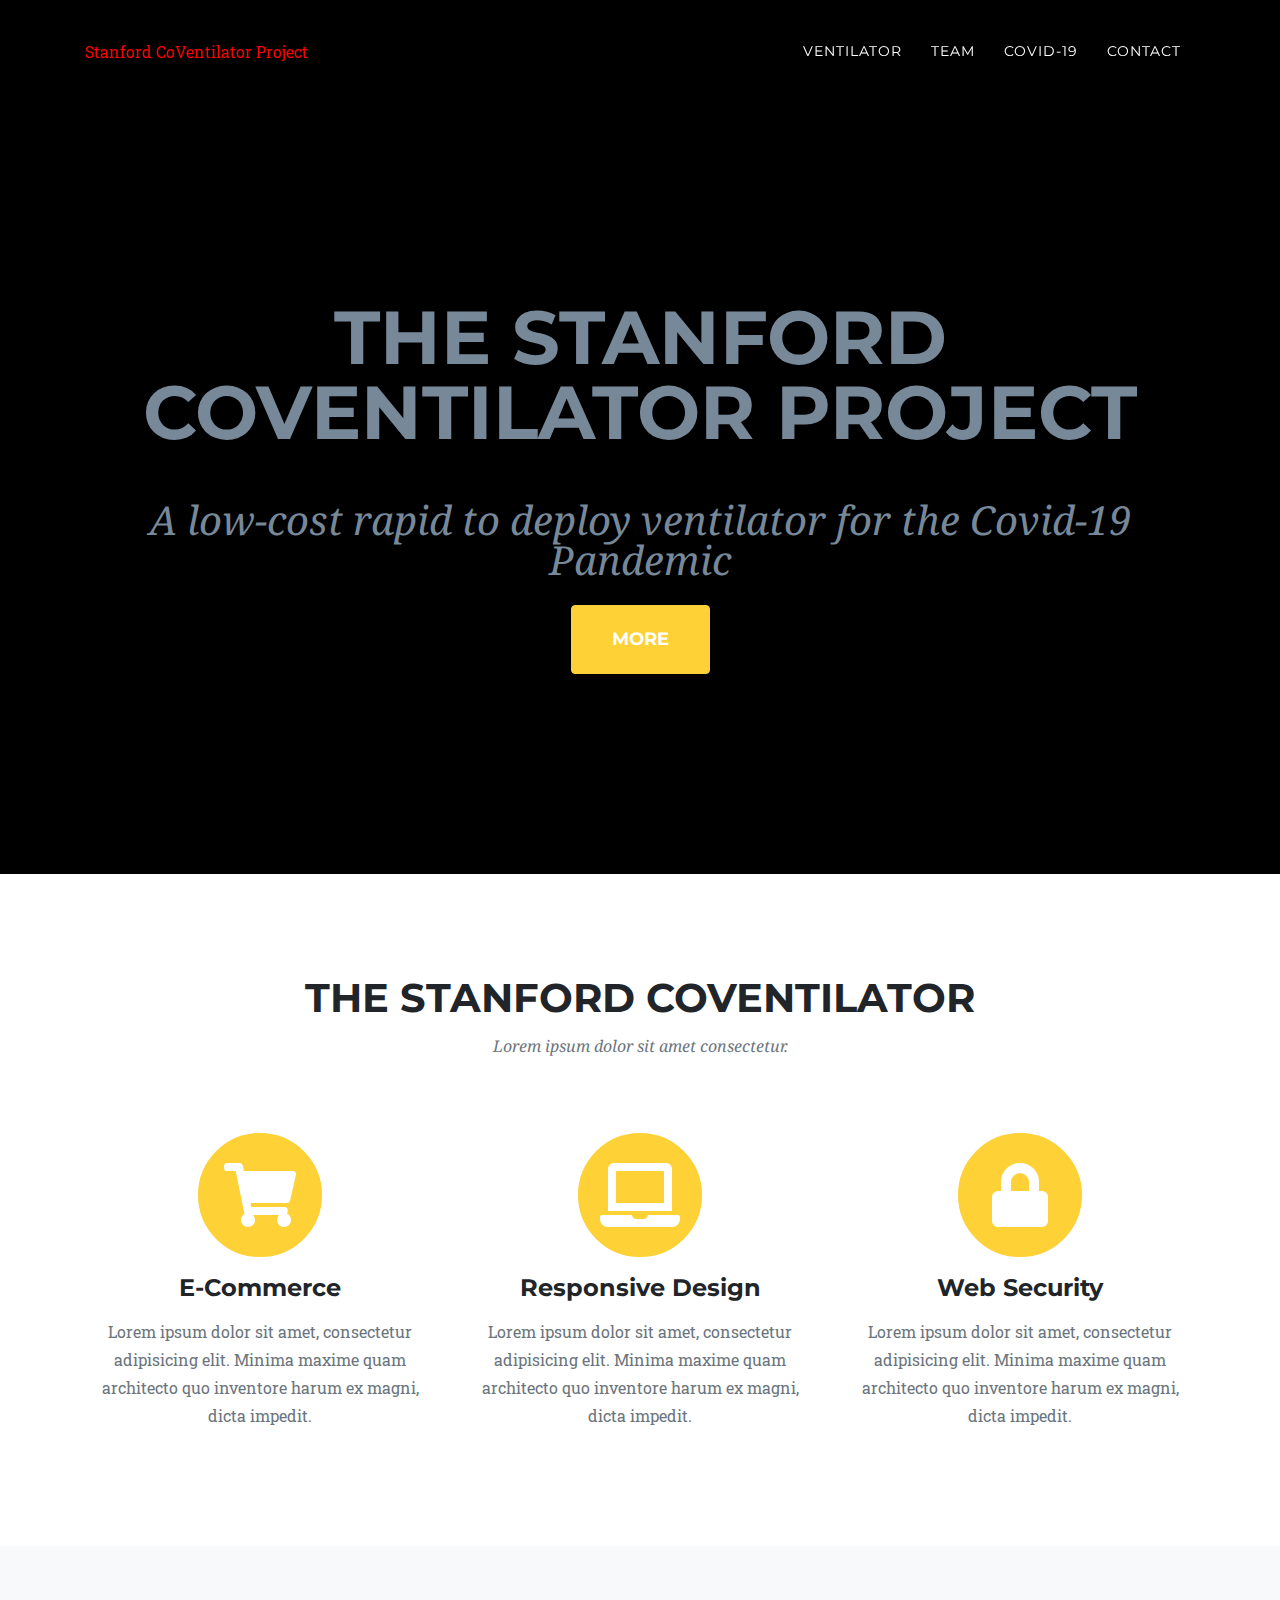
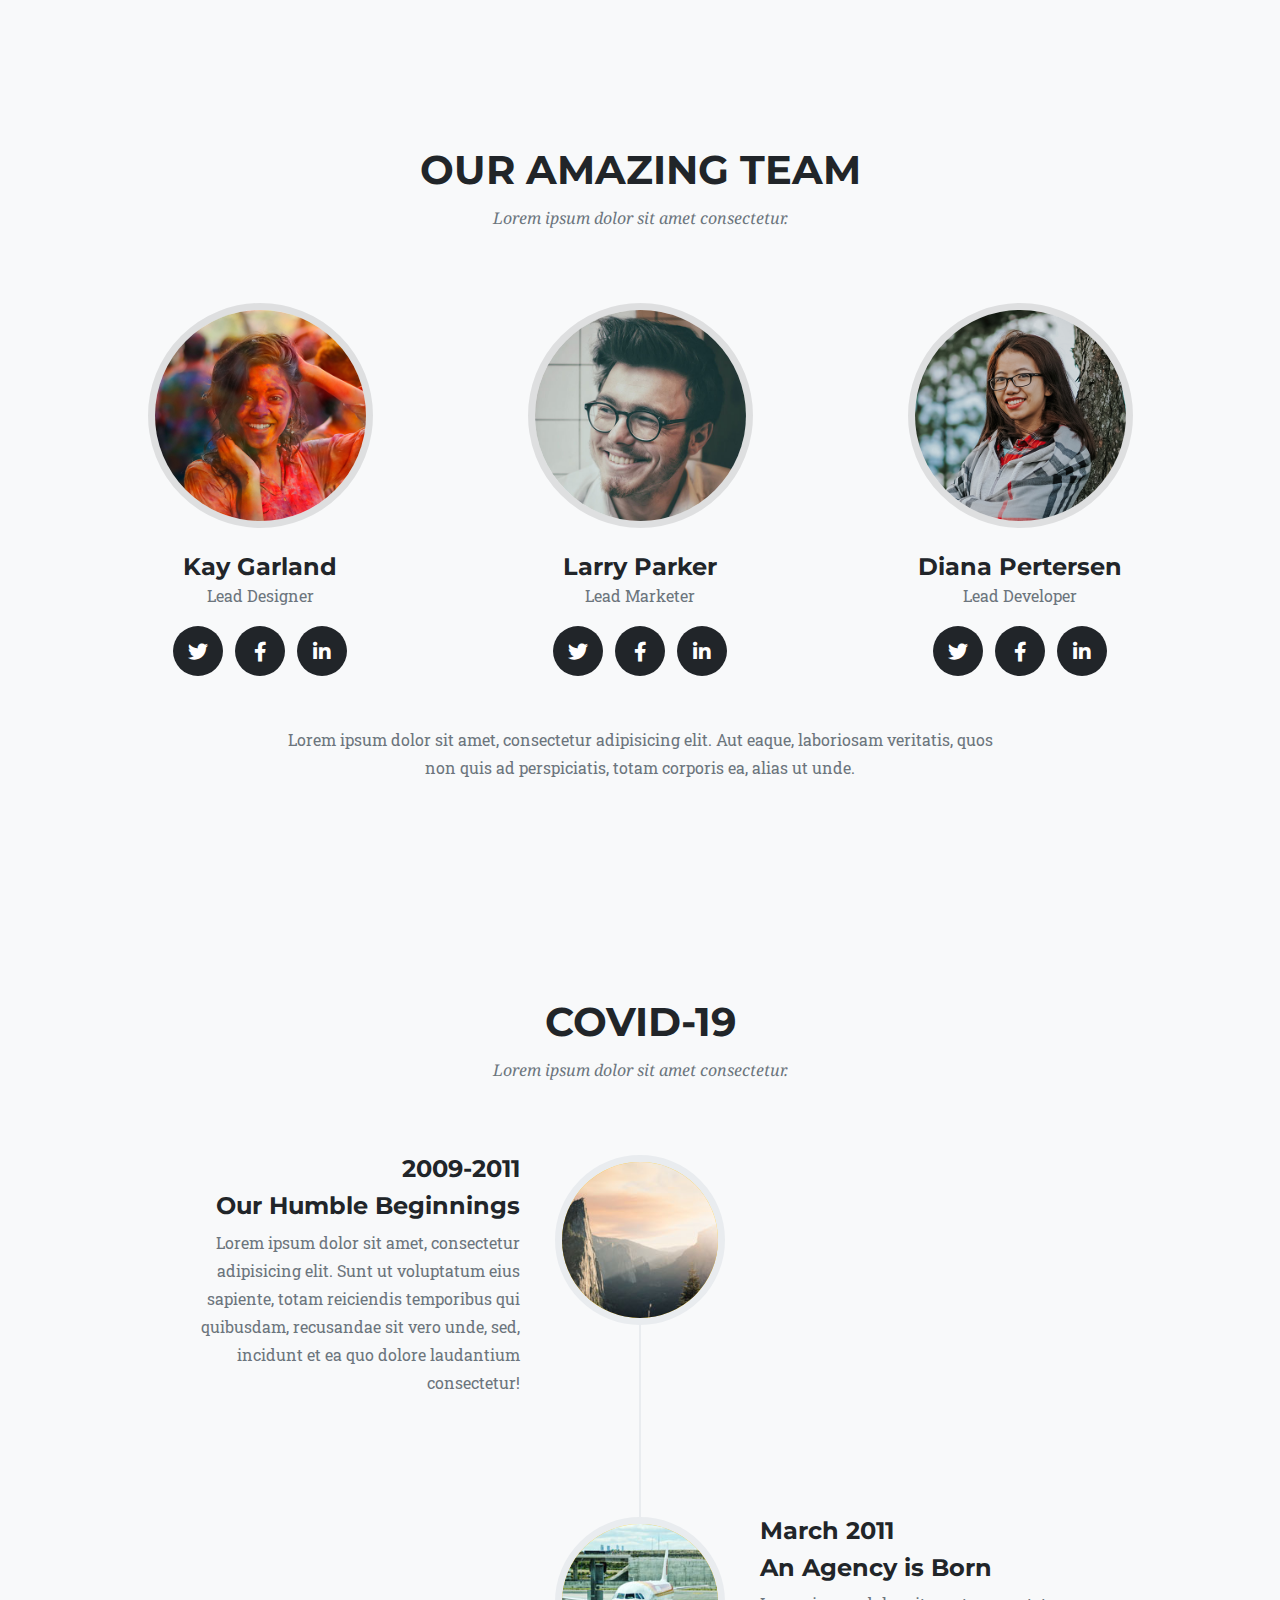
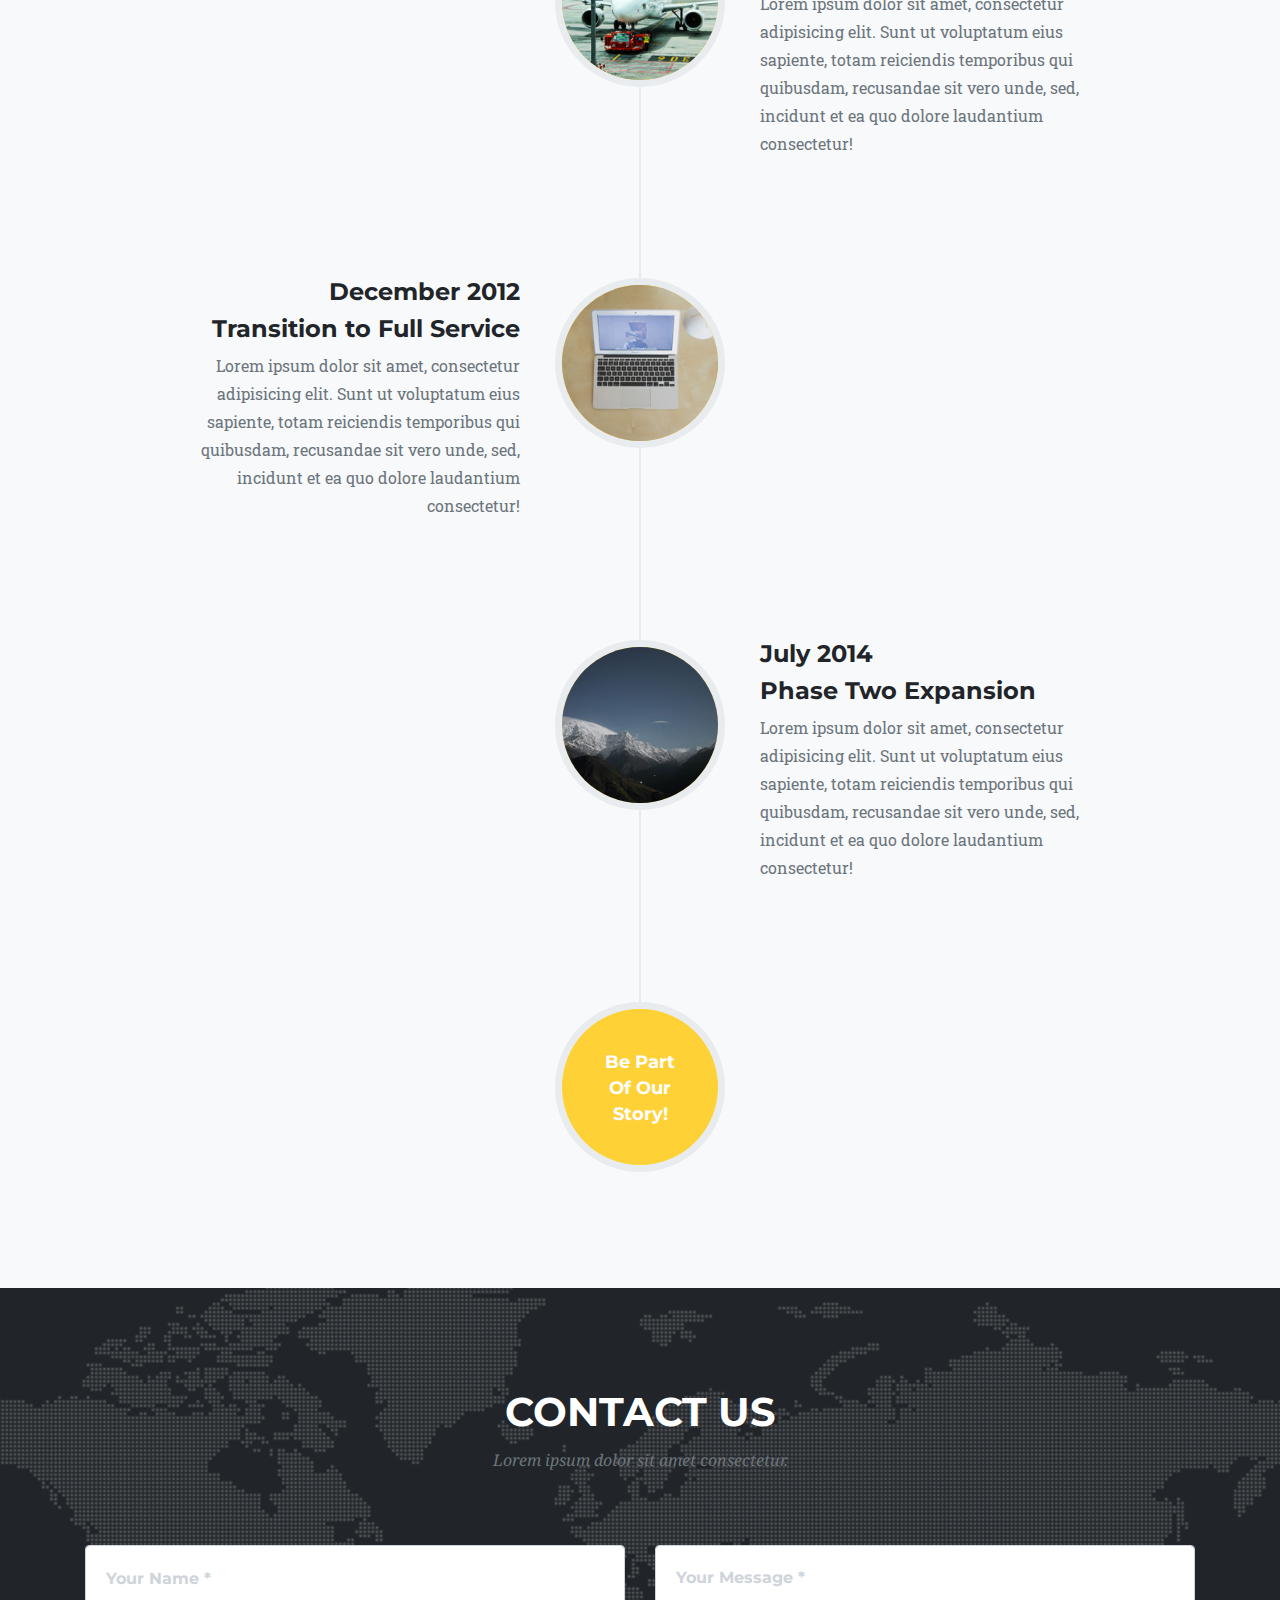
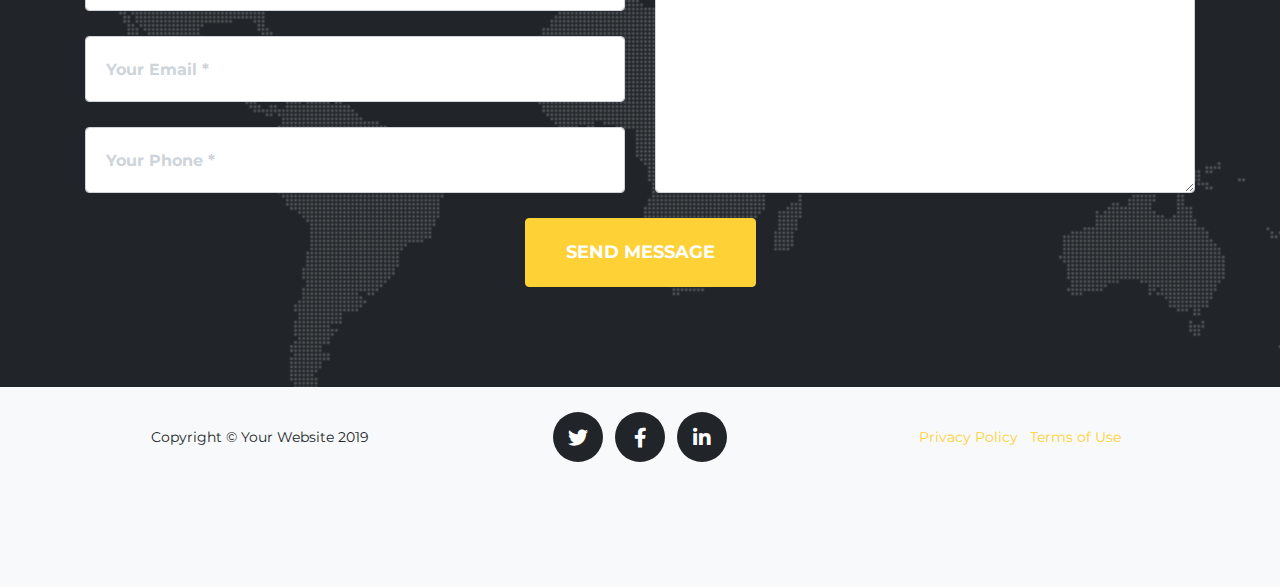
<file: old_template/index_template.html>
<!DOCTYPE html>
<html lang="en">

<head>

  <meta charset="utf-8">
  <meta name="viewport" content="width=device-width, initial-scale=1, shrink-to-fit=no">
  <meta name="description" content="">
  <meta name="author" content="">

  <title>Stanford CoVentilator</title>

  <!-- Bootstrap core CSS -->
  <link href="vendor/bootstrap/css/bootstrap.min.css" rel="stylesheet">

  <!-- Custom fonts for this template -->
  <link href="vendor/fontawesome-free/css/all.min.css" rel="stylesheet" type="text/css">
  <link href="https://fonts.googleapis.com/css?family=Montserrat:400,700" rel="stylesheet" type="text/css">
  <link href='https://fonts.googleapis.com/css?family=Kaushan+Script' rel='stylesheet' type='text/css'>
  <link href='https://fonts.googleapis.com/css?family=Droid+Serif:400,700,400italic,700italic' rel='stylesheet' type='text/css'>
  <link href='https://fonts.googleapis.com/css?family=Roboto+Slab:400,100,300,700' rel='stylesheet' type='text/css'>

  <!-- Custom styles for this template -->
  <link href="css/agency.css" rel="stylesheet">

</head>

<body id="page-top">

  <!-- Navigation -->
  <nav class="navbar navbar-expand-lg navbar-dark fixed-top" id="mainNav">
    <div class="container">
      <a class="js-scroll-trigger" style="color: red;"href="#page-top">Stanford CoVentilator Project</a>
      <button class="navbar-toggler navbar-toggler-right" type="button" data-toggle="collapse" data-target="#navbarResponsive" aria-controls="navbarResponsive" aria-expanded="false" aria-label="Toggle navigation">
        Menu
        <i class="fas fa-bars"></i>
      </button>
      <div class="collapse navbar-collapse" id="navbarResponsive">
        <ul class="navbar-nav text-uppercase ml-auto">
          <li class="nav-item">
            <a class="nav-link js-scroll-trigger" href="#ventilator">Ventilator</a>
          </li>
          <li class="nav-item">
            <a class="nav-link js-scroll-trigger" href="#team">Team</a>
          </li>
          <li class="nav-item">
            <a class="nav-link js-scroll-trigger" href="#covid-19">Covid-19</a>
          </li>
          <li class="nav-item">
            <a class="nav-link js-scroll-trigger" href="#contact">Contact</a>
          </li>
        </ul>
      </div>
    </div>
  </nav>

  <!-- Header -->
  <header class="masthead">
    <div class="container">
      <div class="intro-text">
        <div class="intro-heading text-uppercase">The Stanford CoVentilator Project</div>
        <div class="intro-lead-in ">A low-cost rapid to deploy ventilator for the Covid-19 Pandemic</div>
        <a class="btn btn-primary btn-xl text-uppercase js-scroll-trigger" href="#Ventilator">More</a>
      </div>
    </div>
  </header>

  <!-- ventilator -->
  <section class="page-section" id="ventilator">
    <div class="container">
      <div class="row">
        <div class="col-lg-12 text-center">
          <h2 class="section-heading text-uppercase">The Stanford CoVentilator</h2>
          <h3 class="section-subheading text-muted">Lorem ipsum dolor sit amet consectetur.</h3>
        </div>
      </div>
      <div class="row text-center">
        <div class="col-md-4">
          <span class="fa-stack fa-4x">
            <i class="fas fa-circle fa-stack-2x text-primary"></i>
            <i class="fas fa-shopping-cart fa-stack-1x fa-inverse"></i>
          </span>
          <h4 class="service-heading">E-Commerce</h4>
          <p class="text-muted">Lorem ipsum dolor sit amet, consectetur adipisicing elit. Minima maxime quam architecto quo inventore harum ex magni, dicta impedit.</p>
        </div>
        <div class="col-md-4">
          <span class="fa-stack fa-4x">
            <i class="fas fa-circle fa-stack-2x text-primary"></i>
            <i class="fas fa-laptop fa-stack-1x fa-inverse"></i>
          </span>
          <h4 class="service-heading">Responsive Design</h4>
          <p class="text-muted">Lorem ipsum dolor sit amet, consectetur adipisicing elit. Minima maxime quam architecto quo inventore harum ex magni, dicta impedit.</p>
        </div>
        <div class="col-md-4">
          <span class="fa-stack fa-4x">
            <i class="fas fa-circle fa-stack-2x text-primary"></i>
            <i class="fas fa-lock fa-stack-1x fa-inverse"></i>
          </span>
          <h4 class="service-heading">Web Security</h4>
          <p class="text-muted">Lorem ipsum dolor sit amet, consectetur adipisicing elit. Minima maxime quam architecto quo inventore harum ex magni, dicta impedit.</p>
        </div>
      </div>
    </div>
  </section>

  <!-- team-->
  <section class="bg-light page-section" id="team">
    <section class="bg-light page-section" id="team">
      <div class="container">
        <div class="row">
          <div class="col-lg-12 text-center">
            <h2 class="section-heading text-uppercase">Our Amazing Team</h2>
            <h3 class="section-subheading text-muted">Lorem ipsum dolor sit amet consectetur.</h3>
          </div>
        </div>
        <div class="row">
          <div class="col-sm-4">
            <div class="team-member">
              <img class="mx-auto rounded-circle" src="img/team/1.jpg" alt="">
              <h4>Kay Garland</h4>
              <p class="text-muted">Lead Designer</p>
              <ul class="list-inline social-buttons">
                <li class="list-inline-item">
                  <a href="#">
                    <i class="fab fa-twitter"></i>
                  </a>
                </li>
                <li class="list-inline-item">
                  <a href="#">
                    <i class="fab fa-facebook-f"></i>
                  </a>
                </li>
                <li class="list-inline-item">
                  <a href="#">
                    <i class="fab fa-linkedin-in"></i>
                  </a>
                </li>
              </ul>
            </div>
          </div>
          <div class="col-sm-4">
            <div class="team-member">
              <img class="mx-auto rounded-circle" src="img/team/2.jpg" alt="">
              <h4>Larry Parker</h4>
              <p class="text-muted">Lead Marketer</p>
              <ul class="list-inline social-buttons">
                <li class="list-inline-item">
                  <a href="#">
                    <i class="fab fa-twitter"></i>
                  </a>
                </li>
                <li class="list-inline-item">
                  <a href="#">
                    <i class="fab fa-facebook-f"></i>
                  </a>
                </li>
                <li class="list-inline-item">
                  <a href="#">
                    <i class="fab fa-linkedin-in"></i>
                  </a>
                </li>
              </ul>
            </div>
          </div>
          <div class="col-sm-4">
            <div class="team-member">
              <img class="mx-auto rounded-circle" src="img/team/3.jpg" alt="">
              <h4>Diana Pertersen</h4>
              <p class="text-muted">Lead Developer</p>
              <ul class="list-inline social-buttons">
                <li class="list-inline-item">
                  <a href="#">
                    <i class="fab fa-twitter"></i>
                  </a>
                </li>
                <li class="list-inline-item">
                  <a href="#">
                    <i class="fab fa-facebook-f"></i>
                  </a>
                </li>
                <li class="list-inline-item">
                  <a href="#">
                    <i class="fab fa-linkedin-in"></i>
                  </a>
                </li>
              </ul>
            </div>
          </div>
        </div>
        <div class="row">
          <div class="col-lg-8 mx-auto text-center">
            <p class="large text-muted">Lorem ipsum dolor sit amet, consectetur adipisicing elit. Aut eaque, laboriosam veritatis, quos non quis ad perspiciatis, totam corporis ea, alias ut unde.</p>
          </div>
        </div>
      </div>
    </section>

  <!-- covid-19 -->
  <section class="page-section" id="covid-19">
    <div class="container">
      <div class="row">
        <div class="col-lg-12 text-center">
          <h2 class="section-heading text-uppercase">covid-19</h2>
          <h3 class="section-subheading text-muted">Lorem ipsum dolor sit amet consectetur.</h3>
        </div>
      </div>
      <div class="row">
        <div class="col-lg-12">
          <ul class="timeline">
            <li>
              <div class="timeline-image">
                <img class="rounded-circle img-fluid" src="img/about/1.jpg" alt="">
              </div>
              <div class="timeline-panel">
                <div class="timeline-heading">
                  <h4>2009-2011</h4>
                  <h4 class="subheading">Our Humble Beginnings</h4>
                </div>
                <div class="timeline-body">
                  <p class="text-muted">Lorem ipsum dolor sit amet, consectetur adipisicing elit. Sunt ut voluptatum eius sapiente, totam reiciendis temporibus qui quibusdam, recusandae sit vero unde, sed, incidunt et ea quo dolore laudantium consectetur!</p>
                </div>
              </div>
            </li>
            <li class="timeline-inverted">
              <div class="timeline-image">
                <img class="rounded-circle img-fluid" src="img/about/2.jpg" alt="">
              </div>
              <div class="timeline-panel">
                <div class="timeline-heading">
                  <h4>March 2011</h4>
                  <h4 class="subheading">An Agency is Born</h4>
                </div>
                <div class="timeline-body">
                  <p class="text-muted">Lorem ipsum dolor sit amet, consectetur adipisicing elit. Sunt ut voluptatum eius sapiente, totam reiciendis temporibus qui quibusdam, recusandae sit vero unde, sed, incidunt et ea quo dolore laudantium consectetur!</p>
                </div>
              </div>
            </li>
            <li>
              <div class="timeline-image">
                <img class="rounded-circle img-fluid" src="img/about/3.jpg" alt="">
              </div>
              <div class="timeline-panel">
                <div class="timeline-heading">
                  <h4>December 2012</h4>
                  <h4 class="subheading">Transition to Full Service</h4>
                </div>
                <div class="timeline-body">
                  <p class="text-muted">Lorem ipsum dolor sit amet, consectetur adipisicing elit. Sunt ut voluptatum eius sapiente, totam reiciendis temporibus qui quibusdam, recusandae sit vero unde, sed, incidunt et ea quo dolore laudantium consectetur!</p>
                </div>
              </div>
            </li>
            <li class="timeline-inverted">
              <div class="timeline-image">
                <img class="rounded-circle img-fluid" src="img/about/4.jpg" alt="">
              </div>
              <div class="timeline-panel">
                <div class="timeline-heading">
                  <h4>July 2014</h4>
                  <h4 class="subheading">Phase Two Expansion</h4>
                </div>
                <div class="timeline-body">
                  <p class="text-muted">Lorem ipsum dolor sit amet, consectetur adipisicing elit. Sunt ut voluptatum eius sapiente, totam reiciendis temporibus qui quibusdam, recusandae sit vero unde, sed, incidunt et ea quo dolore laudantium consectetur!</p>
                </div>
              </div>
            </li>
            <li class="timeline-inverted">
              <div class="timeline-image">
                <h4>Be Part
                  <br>Of Our
                  <br>Story!</h4>
              </div>
            </li>
          </ul>
        </div>
      </div>
    </div>
  </section>


  <!-- Contact -->
  <section class="page-section" id="contact">
    <div class="container">
      <div class="row">
        <div class="col-lg-12 text-center">
          <h2 class="section-heading text-uppercase">Contact Us</h2>
          <h3 class="section-subheading text-muted">Lorem ipsum dolor sit amet consectetur.</h3>
        </div>
      </div>
      <div class="row">
        <div class="col-lg-12">
          <form id="contactForm" name="sentMessage" novalidate="novalidate">
            <div class="row">
              <div class="col-md-6">
                <div class="form-group">
                  <input class="form-control" id="name" type="text" placeholder="Your Name *" required="required" data-validation-required-message="Please enter your name.">
                  <p class="help-block text-danger"></p>
                </div>
                <div class="form-group">
                  <input class="form-control" id="email" type="email" placeholder="Your Email *" required="required" data-validation-required-message="Please enter your email address.">
                  <p class="help-block text-danger"></p>
                </div>
                <div class="form-group">
                  <input class="form-control" id="phone" type="tel" placeholder="Your Phone *" required="required" data-validation-required-message="Please enter your phone number.">
                  <p class="help-block text-danger"></p>
                </div>
              </div>
              <div class="col-md-6">
                <div class="form-group">
                  <textarea class="form-control" id="message" placeholder="Your Message *" required="required" data-validation-required-message="Please enter a message."></textarea>
                  <p class="help-block text-danger"></p>
                </div>
              </div>
              <div class="clearfix"></div>
              <div class="col-lg-12 text-center">
                <div id="success"></div>
                <button id="sendMessageButton" class="btn btn-primary btn-xl text-uppercase" type="submit">Send Message</button>
              </div>
            </div>
          </form>
        </div>
      </div>
    </div>
  </section>

  <!-- Footer -->
  <footer class="footer">
    <div class="container">
      <div class="row align-items-center">
        <div class="col-md-4">
          <span class="copyright">Copyright &copy; Your Website 2019</span>
        </div>
        <div class="col-md-4">
          <ul class="list-inline social-buttons">
            <li class="list-inline-item">
              <a href="#">
                <i class="fab fa-twitter"></i>
              </a>
            </li>
            <li class="list-inline-item">
              <a href="#">
                <i class="fab fa-facebook-f"></i>
              </a>
            </li>
            <li class="list-inline-item">
              <a href="#">
                <i class="fab fa-linkedin-in"></i>
              </a>
            </li>
          </ul>
        </div>
        <div class="col-md-4">
          <ul class="list-inline quicklinks">
            <li class="list-inline-item">
              <a href="#">Privacy Policy</a>
            </li>
            <li class="list-inline-item">
              <a href="#">Terms of Use</a>
            </li>
          </ul>
        </div>
      </div>
    </div>
  </footer>

  <!-- Portfolio Modals -->

  <!-- Modal 1 -->
  <div class="portfolio-modal modal fade" id="portfolioModal1" tabindex="-1" role="dialog" aria-hidden="true">
    <div class="modal-dialog">
      <div class="modal-content">
        <div class="close-modal" data-dismiss="modal">
          <div class="lr">
            <div class="rl"></div>
          </div>
        </div>
        <div class="container">
          <div class="row">
            <div class="col-lg-8 mx-auto">
              <div class="modal-body">
                <!-- Project Details Go Here -->
                <h2 class="text-uppercase">Project Name</h2>
                <p class="item-intro text-muted">Lorem ipsum dolor sit amet consectetur.</p>
                <img class="img-fluid d-block mx-auto" src="img/portfolio/01-full.jpg" alt="">
                <p>Use this area to describe your project. Lorem ipsum dolor sit amet, consectetur adipisicing elit. Est blanditiis dolorem culpa incidunt minus dignissimos deserunt repellat aperiam quasi sunt officia expedita beatae cupiditate, maiores repudiandae, nostrum, reiciendis facere nemo!</p>
                <ul class="list-inline">
                  <li>Date: January 2017</li>
                  <li>Client: Threads</li>
                  <li>Category: Illustration</li>
                </ul>
                <button class="btn btn-primary" data-dismiss="modal" type="button">
                  <i class="fas fa-times"></i>
                  Close Project</button>
              </div>
            </div>
          </div>
        </div>
      </div>
    </div>
  </div>

  <!-- Modal 2 -->
  <div class="portfolio-modal modal fade" id="portfolioModal2" tabindex="-1" role="dialog" aria-hidden="true">
    <div class="modal-dialog">
      <div class="modal-content">
        <div class="close-modal" data-dismiss="modal">
          <div class="lr">
            <div class="rl"></div>
          </div>
        </div>
        <div class="container">
          <div class="row">
            <div class="col-lg-8 mx-auto">
              <div class="modal-body">
                <!-- Project Details Go Here -->
                <h2 class="text-uppercase">Project Name</h2>
                <p class="item-intro text-muted">Lorem ipsum dolor sit amet consectetur.</p>
                <img class="img-fluid d-block mx-auto" src="img/portfolio/02-full.jpg" alt="">
                <p>Use this area to describe your project. Lorem ipsum dolor sit amet, consectetur adipisicing elit. Est blanditiis dolorem culpa incidunt minus dignissimos deserunt repellat aperiam quasi sunt officia expedita beatae cupiditate, maiores repudiandae, nostrum, reiciendis facere nemo!</p>
                <ul class="list-inline">
                  <li>Date: January 2017</li>
                  <li>Client: Explore</li>
                  <li>Category: Graphic Design</li>
                </ul>
                <button class="btn btn-primary" data-dismiss="modal" type="button">
                  <i class="fas fa-times"></i>
                  Close Project</button>
              </div>
            </div>
          </div>
        </div>
      </div>
    </div>
  </div>

  <!-- Modal 3 -->
  <div class="portfolio-modal modal fade" id="portfolioModal3" tabindex="-1" role="dialog" aria-hidden="true">
    <div class="modal-dialog">
      <div class="modal-content">
        <div class="close-modal" data-dismiss="modal">
          <div class="lr">
            <div class="rl"></div>
          </div>
        </div>
        <div class="container">
          <div class="row">
            <div class="col-lg-8 mx-auto">
              <div class="modal-body">
                <!-- Project Details Go Here -->
                <h2 class="text-uppercase">Project Name</h2>
                <p class="item-intro text-muted">Lorem ipsum dolor sit amet consectetur.</p>
                <img class="img-fluid d-block mx-auto" src="img/portfolio/03-full.jpg" alt="">
                <p>Use this area to describe your project. Lorem ipsum dolor sit amet, consectetur adipisicing elit. Est blanditiis dolorem culpa incidunt minus dignissimos deserunt repellat aperiam quasi sunt officia expedita beatae cupiditate, maiores repudiandae, nostrum, reiciendis facere nemo!</p>
                <ul class="list-inline">
                  <li>Date: January 2017</li>
                  <li>Client: Finish</li>
                  <li>Category: Identity</li>
                </ul>
                <button class="btn btn-primary" data-dismiss="modal" type="button">
                  <i class="fas fa-times"></i>
                  Close Project</button>
              </div>
            </div>
          </div>
        </div>
      </div>
    </div>
  </div>

  <!-- Modal 4 -->
  <div class="portfolio-modal modal fade" id="portfolioModal4" tabindex="-1" role="dialog" aria-hidden="true">
    <div class="modal-dialog">
      <div class="modal-content">
        <div class="close-modal" data-dismiss="modal">
          <div class="lr">
            <div class="rl"></div>
          </div>
        </div>
        <div class="container">
          <div class="row">
            <div class="col-lg-8 mx-auto">
              <div class="modal-body">
                <!-- Project Details Go Here -->
                <h2 class="text-uppercase">Project Name</h2>
                <p class="item-intro text-muted">Lorem ipsum dolor sit amet consectetur.</p>
                <img class="img-fluid d-block mx-auto" src="img/portfolio/04-full.jpg" alt="">
                <p>Use this area to describe your project. Lorem ipsum dolor sit amet, consectetur adipisicing elit. Est blanditiis dolorem culpa incidunt minus dignissimos deserunt repellat aperiam quasi sunt officia expedita beatae cupiditate, maiores repudiandae, nostrum, reiciendis facere nemo!</p>
                <ul class="list-inline">
                  <li>Date: January 2017</li>
                  <li>Client: Lines</li>
                  <li>Category: Branding</li>
                </ul>
                <button class="btn btn-primary" data-dismiss="modal" type="button">
                  <i class="fas fa-times"></i>
                  Close Project</button>
              </div>
            </div>
          </div>
        </div>
      </div>
    </div>
  </div>

  <!-- Modal 5 -->
  <div class="portfolio-modal modal fade" id="portfolioModal5" tabindex="-1" role="dialog" aria-hidden="true">
    <div class="modal-dialog">
      <div class="modal-content">
        <div class="close-modal" data-dismiss="modal">
          <div class="lr">
            <div class="rl"></div>
          </div>
        </div>
        <div class="container">
          <div class="row">
            <div class="col-lg-8 mx-auto">
              <div class="modal-body">
                <!-- Project Details Go Here -->
                <h2 class="text-uppercase">Project Name</h2>
                <p class="item-intro text-muted">Lorem ipsum dolor sit amet consectetur.</p>
                <img class="img-fluid d-block mx-auto" src="img/portfolio/05-full.jpg" alt="">
                <p>Use this area to describe your project. Lorem ipsum dolor sit amet, consectetur adipisicing elit. Est blanditiis dolorem culpa incidunt minus dignissimos deserunt repellat aperiam quasi sunt officia expedita beatae cupiditate, maiores repudiandae, nostrum, reiciendis facere nemo!</p>
                <ul class="list-inline">
                  <li>Date: January 2017</li>
                  <li>Client: Southwest</li>
                  <li>Category: Website Design</li>
                </ul>
                <button class="btn btn-primary" data-dismiss="modal" type="button">
                  <i class="fas fa-times"></i>
                  Close Project</button>
              </div>
            </div>
          </div>
        </div>
      </div>
    </div>
  </div>

  <!-- Modal 6 -->
  <div class="portfolio-modal modal fade" id="portfolioModal6" tabindex="-1" role="dialog" aria-hidden="true">
    <div class="modal-dialog">
      <div class="modal-content">
        <div class="close-modal" data-dismiss="modal">
          <div class="lr">
            <div class="rl"></div>
          </div>
        </div>
        <div class="container">
          <div class="row">
            <div class="col-lg-8 mx-auto">
              <div class="modal-body">
                <!-- Project Details Go Here -->
                <h2 class="text-uppercase">Project Name</h2>
                <p class="item-intro text-muted">Lorem ipsum dolor sit amet consectetur.</p>
                <img class="img-fluid d-block mx-auto" src="img/portfolio/06-full.jpg" alt="">
                <p>Use this area to describe your project. Lorem ipsum dolor sit amet, consectetur adipisicing elit. Est blanditiis dolorem culpa incidunt minus dignissimos deserunt repellat aperiam quasi sunt officia expedita beatae cupiditate, maiores repudiandae, nostrum, reiciendis facere nemo!</p>
                <ul class="list-inline">
                  <li>Date: January 2017</li>
                  <li>Client: Window</li>
                  <li>Category: Photography</li>
                </ul>
                <button class="btn btn-primary" data-dismiss="modal" type="button">
                  <i class="fas fa-times"></i>
                  Close Project</button>
              </div>
            </div>
          </div>
        </div>
      </div>
    </div>
  </div>

  <!-- Bootstrap core JavaScript -->
  <script src="vendor/jquery/jquery.min.js"></script>
  <script src="vendor/bootstrap/js/bootstrap.bundle.min.js"></script>

  <!-- Plugin JavaScript -->
  <script src="vendor/jquery-easing/jquery.easing.min.js"></script>

  <!-- Contact form JavaScript -->
  <script src="js/jqBootstrapValidation.js"></script>
  <script src="js/contact_me.js"></script>

  <!-- Custom scripts for this template -->
  <script src="js/agency.min.js"></script>

</body>

</html>
</file>
<file: old_template/css/agency.css>
/*!
 * Start Bootstrap - Agency v5.2.2 (https://startbootstrap.com/template-overviews/agency)
 * Copyright 2013-2019 Start Bootstrap
 * Licensed under MIT (https://github.com/BlackrockDigital/startbootstrap-agency/blob/master/LICENSE)
 */

body {
  overflow-x: hidden;
  font-family: 'Roboto Slab', -apple-system, BlinkMacSystemFont, 'Segoe UI', Roboto, 'Helvetica Neue', Arial, sans-serif, 'Apple Color Emoji', 'Segoe UI Emoji', 'Segoe UI Symbol', 'Noto Color Emoji';
}

p {
  line-height: 1.75;
}

a {
  color: #fed136;
}

a:hover {
  color: #fec503;
}

.text-primary {
  color: #fed136 !important;
}

h1,
h2,
h3,
h4,
h5,
h6 {
  font-weight: 700;
  font-family: 'Montserrat', -apple-system, BlinkMacSystemFont, 'Segoe UI', Roboto, 'Helvetica Neue', Arial, sans-serif, 'Apple Color Emoji', 'Segoe UI Emoji', 'Segoe UI Symbol', 'Noto Color Emoji';
}

.page-section {
  padding: 100px 0;
}

.page-section h2.section-heading {
  font-size: 40px;
  margin-top: 0;
  margin-bottom: 15px;
}

.page-section h3.section-subheading {
  font-size: 16px;
  font-weight: 400;
  font-style: italic;
  margin-bottom: 75px;
  text-transform: none;
  font-family: 'Droid Serif', -apple-system, BlinkMacSystemFont, 'Segoe UI', Roboto, 'Helvetica Neue', Arial, sans-serif, 'Apple Color Emoji', 'Segoe UI Emoji', 'Segoe UI Symbol', 'Noto Color Emoji';
}

@media (min-width: 768px) {
  section {
    padding: 150px 0;
  }
}

::-moz-selection {
  background: #fed136;
  text-shadow: none;
}

::selection {
  background: #fed136;
  text-shadow: none;
}

img::-moz-selection {
  background: transparent;
}

img::selection {
  background: transparent;
}

img::-moz-selection {
  background: transparent;
}

.btn {
  font-family: 'Montserrat', -apple-system, BlinkMacSystemFont, 'Segoe UI', Roboto, 'Helvetica Neue', Arial, sans-serif, 'Apple Color Emoji', 'Segoe UI Emoji', 'Segoe UI Symbol', 'Noto Color Emoji';
  font-weight: 700;
}

.btn-xl {
  font-size: 18px;
  padding: 20px 40px;
}

.btn-primary {
  background-color: #fed136;
  border-color: #fed136;
}

.btn-primary:active, .btn-primary:focus, .btn-primary:hover {
  background-color: #fec810 !important;
  border-color: #fec810 !important;
  color: white;
}

.btn-primary:active, .btn-primary:focus {
  box-shadow: 0 0 0 0.2rem rgba(254, 209, 55, 0.5) !important;
}

#mainNav {
  background-color: #212529;
}

#mainNav .navbar-toggler {
  font-size: 12px;
  right: 0;
  padding: 13px;
  text-transform: uppercase;
  color: white;
  border: 0;
  background-color: #fed136;
  font-family: 'Montserrat', -apple-system, BlinkMacSystemFont, 'Segoe UI', Roboto, 'Helvetica Neue', Arial, sans-serif, 'Apple Color Emoji', 'Segoe UI Emoji', 'Segoe UI Symbol', 'Noto Color Emoji';
}

#mainNav .navbar-brand {
  color: #fed136;
  font-family: 'Kaushan Script', -apple-system, BlinkMacSystemFont, 'Segoe UI', Roboto, 'Helvetica Neue', Arial, sans-serif, 'Apple Color Emoji', 'Segoe UI Emoji', 'Segoe UI Symbol', 'Noto Color Emoji';
}

#mainNav .navbar-brand.active, #mainNav .navbar-brand:active, #mainNav .navbar-brand:focus, #mainNav .navbar-brand:hover {
  color: #fec503;
}

#mainNav .navbar-nav .nav-item .nav-link {
  font-size: 90%;
  font-weight: 400;
  padding: 0.75em 0;
  letter-spacing: 1px;
  color: white;
  font-family: 'Montserrat', -apple-system, BlinkMacSystemFont, 'Segoe UI', Roboto, 'Helvetica Neue', Arial, sans-serif, 'Apple Color Emoji', 'Segoe UI Emoji', 'Segoe UI Symbol', 'Noto Color Emoji';
}

#mainNav .navbar-nav .nav-item .nav-link.active, #mainNav .navbar-nav .nav-item .nav-link:hover {
  color: #fed136;
}

@media (min-width: 992px) {
  #mainNav {
    padding-top: 25px;
    padding-bottom: 25px;
    transition: padding-top 0.3s, padding-bottom 0.3s;
    border: none;
    background-color: transparent;
  }
  #mainNav .navbar-brand {
    font-size: 1.75em;
    transition: all 0.3s;
  }
  #mainNav .navbar-nav .nav-item .nav-link {
    padding: 1.1em 1em !important;
  }
  #mainNav.navbar-shrink {
    padding-top: 0;
    padding-bottom: 0;
    background-color: #212529;
  }
  #mainNav.navbar-shrink .navbar-brand {
    font-size: 1.25em;
    padding: 12px 0;
  }
}

header.masthead {
  text-align: center;
  background-color: black;
  color: lightslategray;
  /* background-image: url("https://d92mrp7hetgfk.cloudfront.net/images/sites/misc/stanford_u-1/standard.png?1548464305"); */
  /* background-repeat: no-repeat;
  background-attachment: scroll;
  background-position: center center;
  background-size: cover; */
}

header.masthead .intro-text {
  padding-top: 150px;
  padding-bottom: 100px;
}

header.masthead .intro-text .intro-lead-in {
  font-size: 22px;
  font-style: italic;
  line-height: 22px;
  margin-bottom: 25px;
  font-family: 'Droid Serif', -apple-system, BlinkMacSystemFont, 'Segoe UI', Roboto, 'Helvetica Neue', Arial, sans-serif, 'Apple Color Emoji', 'Segoe UI Emoji', 'Segoe UI Symbol', 'Noto Color Emoji';
}

header.masthead .intro-text .intro-heading {
  font-size: 50px;
  font-weight: 700;
  line-height: 50px;
  margin-bottom: 25px;
  font-family: 'Montserrat', -apple-system, BlinkMacSystemFont, 'Segoe UI', Roboto, 'Helvetica Neue', Arial, sans-serif, 'Apple Color Emoji', 'Segoe UI Emoji', 'Segoe UI Symbol', 'Noto Color Emoji';
}

@media (min-width: 768px) {
  header.masthead .intro-text {
    padding-top: 300px;
    padding-bottom: 200px;
  }
  header.masthead .intro-text .intro-lead-in {
    font-size: 40px;
    font-style: italic;
    line-height: 40px;
    margin-bottom: 25px;
    font-family: 'Droid Serif', -apple-system, BlinkMacSystemFont, 'Segoe UI', Roboto, 'Helvetica Neue', Arial, sans-serif, 'Apple Color Emoji', 'Segoe UI Emoji', 'Segoe UI Symbol', 'Noto Color Emoji';
  }
  header.masthead .intro-text .intro-heading {
    font-size: 75px;
    font-weight: 700;
    line-height: 75px;
    margin-bottom: 50px;
    font-family: 'Montserrat', -apple-system, BlinkMacSystemFont, 'Segoe UI', Roboto, 'Helvetica Neue', Arial, sans-serif, 'Apple Color Emoji', 'Segoe UI Emoji', 'Segoe UI Symbol', 'Noto Color Emoji';
  }
}

.service-heading {
  margin: 15px 0;
  text-transform: none;
}

#portfolio .portfolio-item {
  right: 0;
  margin: 0 0 15px;
}

#portfolio .portfolio-item .portfolio-link {
  position: relative;
  display: block;
  max-width: 400px;
  margin: 0 auto;
  cursor: pointer;
}

#portfolio .portfolio-item .portfolio-link .portfolio-hover {
  position: absolute;
  width: 100%;
  height: 100%;
  transition: all ease 0.5s;
  opacity: 0;
  background: rgba(254, 209, 54, 0.9);
}

#portfolio .portfolio-item .portfolio-link .portfolio-hover:hover {
  opacity: 1;
}

#portfolio .portfolio-item .portfolio-link .portfolio-hover .portfolio-hover-content {
  font-size: 20px;
  position: absolute;
  top: 50%;
  width: 100%;
  height: 20px;
  margin-top: -12px;
  text-align: center;
  color: white;
}

#portfolio .portfolio-item .portfolio-link .portfolio-hover .portfolio-hover-content i {
  margin-top: -12px;
}

#portfolio .portfolio-item .portfolio-link .portfolio-hover .portfolio-hover-content h3,
#portfolio .portfolio-item .portfolio-link .portfolio-hover .portfolio-hover-content h4 {
  margin: 0;
}

#portfolio .portfolio-item .portfolio-caption {
  max-width: 400px;
  margin: 0 auto;
  padding: 25px;
  text-align: center;
  background-color: #fff;
}

#portfolio .portfolio-item .portfolio-caption h4 {
  margin: 0;
  text-transform: none;
}

#portfolio .portfolio-item .portfolio-caption p {
  font-size: 16px;
  font-style: italic;
  margin: 0;
  font-family: 'Droid Serif', -apple-system, BlinkMacSystemFont, 'Segoe UI', Roboto, 'Helvetica Neue', Arial, sans-serif, 'Apple Color Emoji', 'Segoe UI Emoji', 'Segoe UI Symbol', 'Noto Color Emoji';
}

#portfolio * {
  z-index: 2;
}

@media (min-width: 767px) {
  #portfolio .portfolio-item {
    margin: 0 0 30px;
  }
}

.portfolio-modal .modal-dialog {
  margin: 1rem;
  max-width: 100vw;
}

.portfolio-modal .modal-content {
  padding: 100px 0;
  text-align: center;
}

.portfolio-modal .modal-content h2 {
  font-size: 3em;
  margin-bottom: 15px;
}

.portfolio-modal .modal-content p {
  margin-bottom: 30px;
}

.portfolio-modal .modal-content p.item-intro {
  font-size: 16px;
  font-style: italic;
  margin: 20px 0 30px;
  font-family: 'Droid Serif', -apple-system, BlinkMacSystemFont, 'Segoe UI', Roboto, 'Helvetica Neue', Arial, sans-serif, 'Apple Color Emoji', 'Segoe UI Emoji', 'Segoe UI Symbol', 'Noto Color Emoji';
}

.portfolio-modal .modal-content ul.list-inline {
  margin-top: 0;
  margin-bottom: 30px;
}

.portfolio-modal .modal-content img {
  margin-bottom: 30px;
}

.portfolio-modal .modal-content button {
  cursor: pointer;
}

.portfolio-modal .close-modal {
  position: absolute;
  top: 25px;
  right: 25px;
  width: 75px;
  height: 75px;
  cursor: pointer;
  background-color: transparent;
}

.portfolio-modal .close-modal:hover {
  opacity: 0.3;
}

.portfolio-modal .close-modal .lr {
  /* Safari and Chrome */
  z-index: 1051;
  width: 1px;
  height: 75px;
  margin-left: 35px;
  /* IE 9 */
  transform: rotate(45deg);
  background-color: #212529;
}

.portfolio-modal .close-modal .lr .rl {
  /* Safari and Chrome */
  z-index: 1052;
  width: 1px;
  height: 75px;
  /* IE 9 */
  transform: rotate(90deg);
  background-color: #212529;
}

.timeline {
  position: relative;
  padding: 0;
  list-style: none;
}

.timeline:before {
  position: absolute;
  top: 0;
  bottom: 0;
  left: 40px;
  width: 2px;
  margin-left: -1.5px;
  content: '';
  background-color: #e9ecef;
}

.timeline > li {
  position: relative;
  min-height: 50px;
  margin-bottom: 50px;
}

.timeline > li:after, .timeline > li:before {
  display: table;
  content: ' ';
}

.timeline > li:after {
  clear: both;
}

.timeline > li .timeline-panel {
  position: relative;
  float: right;
  width: 100%;
  padding: 0 20px 0 100px;
  text-align: left;
}

.timeline > li .timeline-panel:before {
  right: auto;
  left: -15px;
  border-right-width: 15px;
  border-left-width: 0;
}

.timeline > li .timeline-panel:after {
  right: auto;
  left: -14px;
  border-right-width: 14px;
  border-left-width: 0;
}

.timeline > li .timeline-image {
  position: absolute;
  z-index: 100;
  left: 0;
  width: 80px;
  height: 80px;
  margin-left: 0;
  text-align: center;
  color: white;
  border: 7px solid #e9ecef;
  border-radius: 100%;
  background-color: #fed136;
}

.timeline > li .timeline-image h4 {
  font-size: 10px;
  line-height: 14px;
  margin-top: 12px;
}

.timeline > li.timeline-inverted > .timeline-panel {
  float: right;
  padding: 0 20px 0 100px;
  text-align: left;
}

.timeline > li.timeline-inverted > .timeline-panel:before {
  right: auto;
  left: -15px;
  border-right-width: 15px;
  border-left-width: 0;
}

.timeline > li.timeline-inverted > .timeline-panel:after {
  right: auto;
  left: -14px;
  border-right-width: 14px;
  border-left-width: 0;
}

.timeline > li:last-child {
  margin-bottom: 0;
}

.timeline .timeline-heading h4 {
  margin-top: 0;
  color: inherit;
}

.timeline .timeline-heading h4.subheading {
  text-transform: none;
}

.timeline .timeline-body > ul,
.timeline .timeline-body > p {
  margin-bottom: 0;
}

@media (min-width: 768px) {
  .timeline:before {
    left: 50%;
  }
  .timeline > li {
    min-height: 100px;
    margin-bottom: 100px;
  }
  .timeline > li .timeline-panel {
    float: left;
    width: 41%;
    padding: 0 20px 20px 30px;
    text-align: right;
  }
  .timeline > li .timeline-image {
    left: 50%;
    width: 100px;
    height: 100px;
    margin-left: -50px;
  }
  .timeline > li .timeline-image h4 {
    font-size: 13px;
    line-height: 18px;
    margin-top: 16px;
  }
  .timeline > li.timeline-inverted > .timeline-panel {
    float: right;
    padding: 0 30px 20px 20px;
    text-align: left;
  }
}

@media (min-width: 992px) {
  .timeline > li {
    min-height: 150px;
  }
  .timeline > li .timeline-panel {
    padding: 0 20px 20px;
  }
  .timeline > li .timeline-image {
    width: 150px;
    height: 150px;
    margin-left: -75px;
  }
  .timeline > li .timeline-image h4 {
    font-size: 18px;
    line-height: 26px;
    margin-top: 30px;
  }
  .timeline > li.timeline-inverted > .timeline-panel {
    padding: 0 20px 20px;
  }
}

@media (min-width: 1200px) {
  .timeline > li {
    min-height: 170px;
  }
  .timeline > li .timeline-panel {
    padding: 0 20px 20px 100px;
  }
  .timeline > li .timeline-image {
    width: 170px;
    height: 170px;
    margin-left: -85px;
  }
  .timeline > li .timeline-image h4 {
    margin-top: 40px;
  }
  .timeline > li.timeline-inverted > .timeline-panel {
    padding: 0 100px 20px 20px;
  }
}

.team-member {
  margin-bottom: 50px;
  text-align: center;
}

.team-member img {
  width: 225px;
  height: 225px;
  border: 7px solid rgba(0, 0, 0, 0.1);
}

.team-member h4 {
  margin-top: 25px;
  margin-bottom: 0;
  text-transform: none;
}

.team-member p {
  margin-top: 0;
}

section#contact {
  background-color: #212529;
  background-image: url("../img/map-image.png");
  background-repeat: no-repeat;
  background-position: center;
}

section#contact .section-heading {
  color: #fff;
}

section#contact .form-group {
  margin-bottom: 25px;
}

section#contact .form-group input,
section#contact .form-group textarea {
  padding: 20px;
}

section#contact .form-group input.form-control {
  height: auto;
}

section#contact .form-group textarea.form-control {
  height: 248px;
}

section#contact .form-control:focus {
  border-color: #fed136;
  box-shadow: none;
}

section#contact ::-webkit-input-placeholder {
  font-weight: 700;
  color: #ced4da;
  font-family: 'Montserrat', -apple-system, BlinkMacSystemFont, 'Segoe UI', Roboto, 'Helvetica Neue', Arial, sans-serif, 'Apple Color Emoji', 'Segoe UI Emoji', 'Segoe UI Symbol', 'Noto Color Emoji';
}

section#contact :-moz-placeholder {
  font-weight: 700;
  color: #ced4da;
  font-family: 'Montserrat', -apple-system, BlinkMacSystemFont, 'Segoe UI', Roboto, 'Helvetica Neue', Arial, sans-serif, 'Apple Color Emoji', 'Segoe UI Emoji', 'Segoe UI Symbol', 'Noto Color Emoji';
}

section#contact ::-moz-placeholder {
  font-weight: 700;
  color: #ced4da;
  font-family: 'Montserrat', -apple-system, BlinkMacSystemFont, 'Segoe UI', Roboto, 'Helvetica Neue', Arial, sans-serif, 'Apple Color Emoji', 'Segoe UI Emoji', 'Segoe UI Symbol', 'Noto Color Emoji';
}

section#contact :-ms-input-placeholder {
  font-weight: 700;
  color: #ced4da;
  font-family: 'Montserrat', -apple-system, BlinkMacSystemFont, 'Segoe UI', Roboto, 'Helvetica Neue', Arial, sans-serif, 'Apple Color Emoji', 'Segoe UI Emoji', 'Segoe UI Symbol', 'Noto Color Emoji';
}

.footer {
  padding: 25px 0;
  text-align: center;
}

.footer span.copyright {
  font-size: 90%;
  line-height: 40px;
  text-transform: none;
  font-family: 'Montserrat', -apple-system, BlinkMacSystemFont, 'Segoe UI', Roboto, 'Helvetica Neue', Arial, sans-serif, 'Apple Color Emoji', 'Segoe UI Emoji', 'Segoe UI Symbol', 'Noto Color Emoji';
}

.footer ul.quicklinks {
  font-size: 90%;
  line-height: 40px;
  margin-bottom: 0;
  text-transform: none;
  font-family: 'Montserrat', -apple-system, BlinkMacSystemFont, 'Segoe UI', Roboto, 'Helvetica Neue', Arial, sans-serif, 'Apple Color Emoji', 'Segoe UI Emoji', 'Segoe UI Symbol', 'Noto Color Emoji';
}

ul.social-buttons {
  margin-bottom: 0;
}

ul.social-buttons li a {
  font-size: 20px;
  line-height: 50px;
  display: block;
  width: 50px;
  height: 50px;
  transition: all 0.3s;
  color: white;
  border-radius: 100%;
  outline: none;
  background-color: #212529;
}

ul.social-buttons li a:active, ul.social-buttons li a:focus, ul.social-buttons li a:hover {
  background-color: #fed136;
}
</file>
